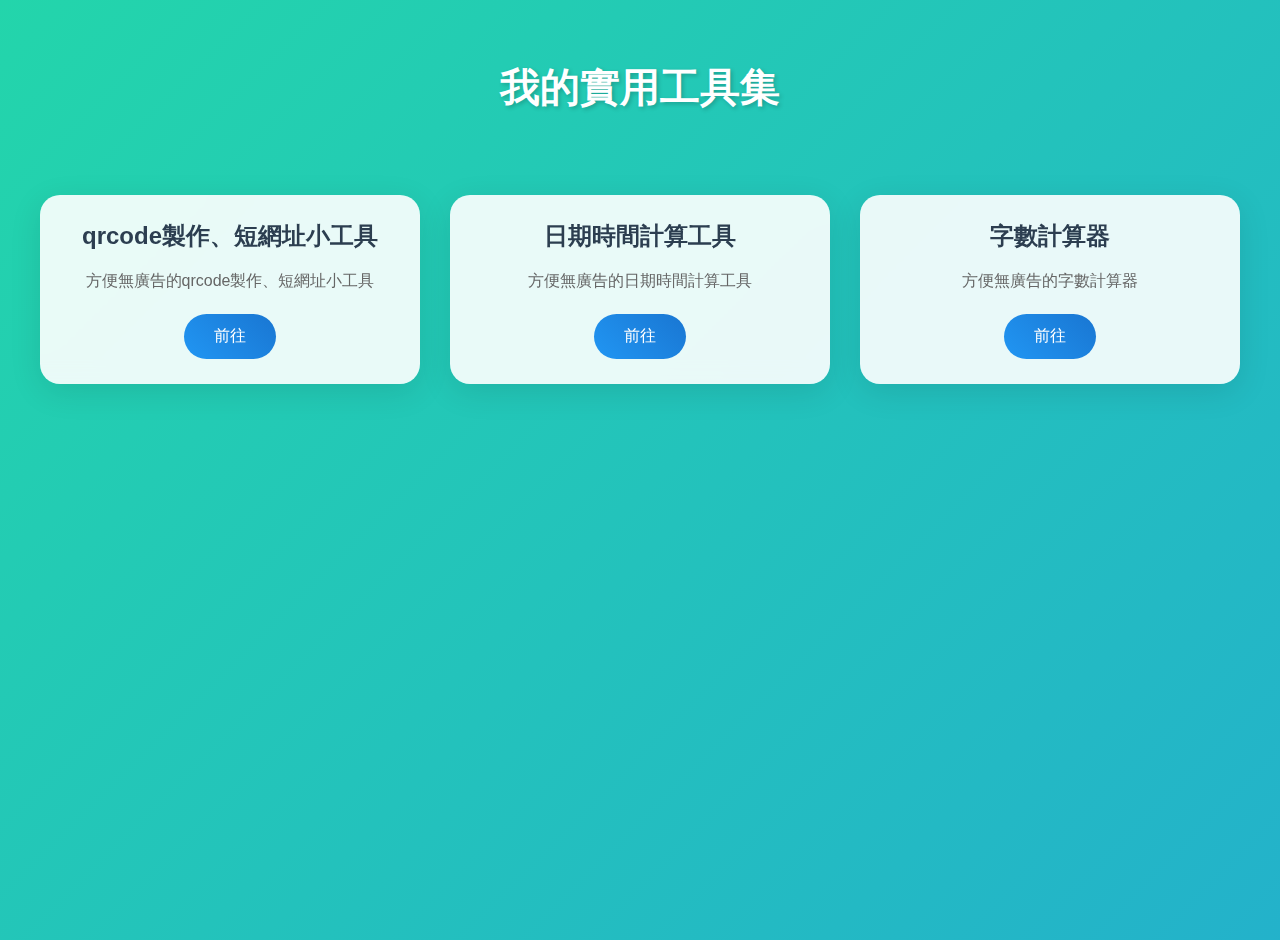
<file: index.html>
<!DOCTYPE html>
<html lang="zh-Hant">
<head>
    <meta charset="UTF-8">
    <meta name="viewport" content="width=device-width, initial-scale=1.0">
    <title>實用工具集</title>
    <style>
        body {
            font-family: 'Segoe UI', Arial, sans-serif;
            margin: 0;
            padding: 20px;
            background: linear-gradient(-45deg, #ee7752, #e73c7e, #23a6d5, #23d5ab);
            background-size: 400% 400%;
            animation: gradientBG 15s ease infinite;
            min-height: 100vh;
        }

        @keyframes gradientBG {
            0% { background-position: 0% 50%; }
            50% { background-position: 100% 50%; }
            100% { background-position: 0% 50%; }
        }

        .tools-container {
            max-width: 1200px;
            margin: 0 auto;
            display: grid;
            grid-template-columns: repeat(auto-fit, minmax(300px, 1fr));
            gap: 30px;
            padding: 40px 20px;
        }

        .tool-card {
            background: rgba(255, 255, 255, 0.9);
            backdrop-filter: blur(10px);
            border-radius: 20px;
            padding: 25px;
            box-shadow: 0 8px 32px rgba(0, 0, 0, 0.1);
            transition: all 0.3s ease;
            text-align: center;
        }

        .tool-card:hover {
            transform: translateY(-10px);
            box-shadow: 0 15px 40px rgba(0, 0, 0, 0.2);
        }

        .tool-card h3 {
            margin: 0 0 15px 0;
            color: #2c3e50;
            font-size: 1.5em;
        }

        .tool-card p {
            color: #666;
            margin-bottom: 20px;
            line-height: 1.6;
        }

        .tool-card a {
            display: inline-block;
            padding: 12px 30px;
            background: linear-gradient(45deg, #2196F3, #1976D2);
            color: white;
            text-decoration: none;
            border-radius: 25px;
            font-weight: 500;
            transition: all 0.3s ease;
        }

        .tool-card a:hover {
            background: linear-gradient(45deg, #1976D2, #2196F3);
            transform: scale(1.05);
        }

        header h1 {
            text-align: center;
            color: white;
            font-size: 2.5em;
            margin: 40px 0;
            text-shadow: 2px 2px 4px rgba(0, 0, 0, 0.2);
            animation: fadeIn 1s ease-out;
        }

        @keyframes fadeIn {
            from { opacity: 0; transform: translateY(-20px); }
            to { opacity: 1; transform: translateY(0); }
        }

        @media (max-width: 768px) {
            .tools-container {
                grid-template-columns: 1fr;
                padding: 20px;
            }

            header h1 {
                font-size: 2em;
                margin: 20px 0;
            }
        }
    </style>
</head>
<body>
    <header>
        <h1>我的實用工具集</h1>
    </header>

    <div class="tools-container">
        <div class="tool-card">
            <h3>qrcode製作、短網址小工具</h3>
            <p>方便無廣告的qrcode製作、短網址小工具</p>
            <a href="qrcode maker/index.html">前往</a>
        </div>

        <div class="tool-card">
            <h3>日期時間計算工具</h3>
            <p>方便無廣告的日期時間計算工具</p>
            <a href="day tool/index.html">前往</a>
        </div>

        <div class="tool-card">
            <h3>字數計算器</h3>
            <p>方便無廣告的字數計算器</p>
            <a href="text/index.html">前往</a>
        </div>
      
      
    </div>
</body>
</html>
</file>
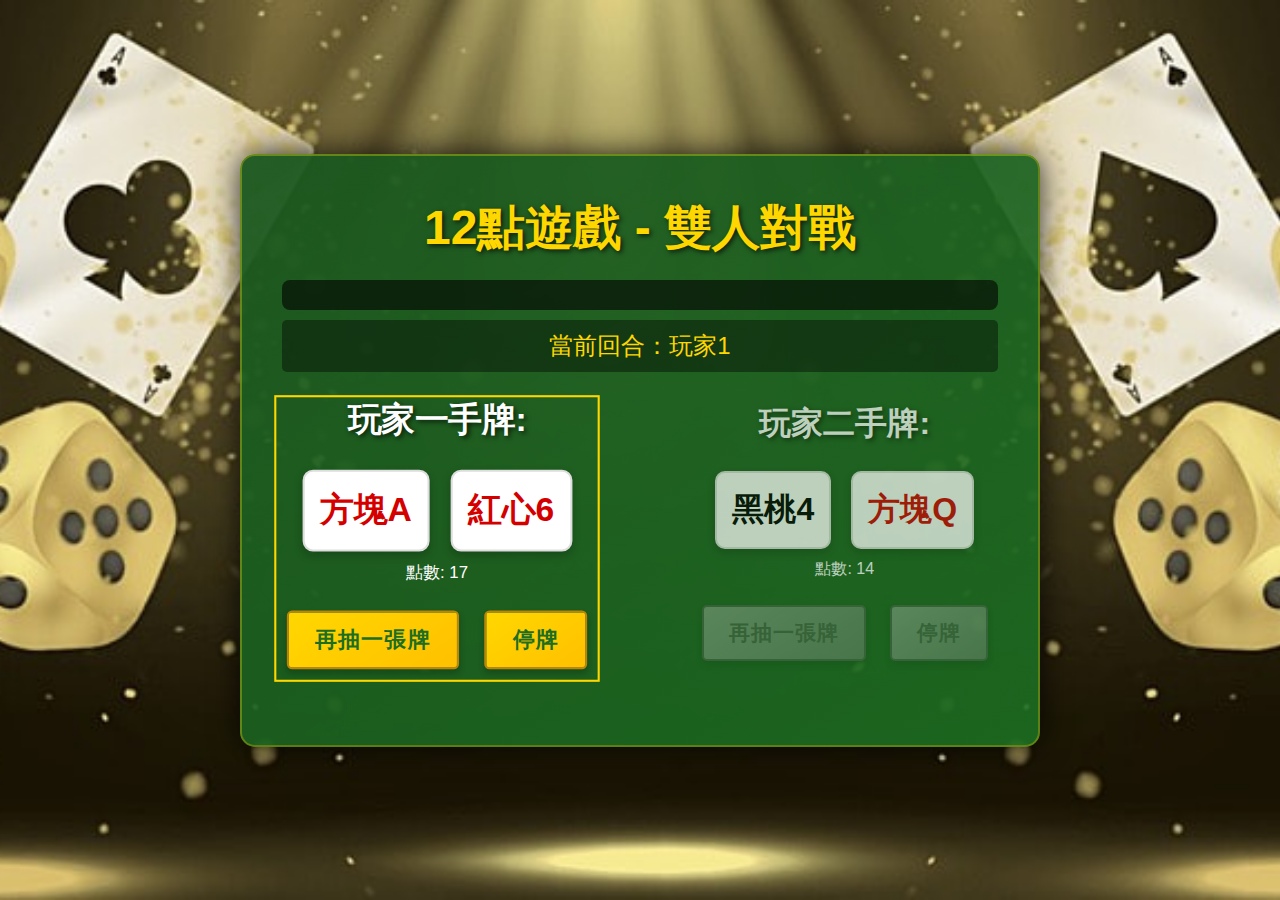
<file: 21game/index.html>
<!DOCTYPE html>
<html lang="zh-Hant">
<head>
    <meta charset="UTF-8">
    <meta name="viewport" content="width=device-width, initial-scale=1.0">
    <title>12點遊戲 - 雙人對戰</title>
    <link rel="stylesheet" href="styles.css">
</head>
<body>
    <div class="game-container">
        <h1>12點遊戲 - 雙人對戰</h1>
        <div class="game-info">
            <div id="message"></div>
            <div id="current-player"></div>
        </div>

        <div class="hands">
            <div id="player1-hand" class="player-hand active">
                <h2>玩家一手牌:</h2>
                <div id="player1-cards"></div>
                <p>點數: <span id="player1-points">0</span></p>
                <div class="player-actions">
                    <button class="hit-button" data-player="1">再抽一張牌</button>
                    <button class="stand-button" data-player="1">停牌</button>
                </div>
            </div>

            <div id="player2-hand" class="player-hand">
                <h2>玩家二手牌:</h2>
                <div id="player2-cards"></div>
                <p>點數: <span id="player2-points">0</span></p>
                <div class="player-actions">
                    <button class="hit-button" data-player="2">再抽一張牌</button>
                    <button class="stand-button" data-player="2">停牌</button>
                </div>
            </div>
        </div>

        <button id="restart-button" style="display: none;">重新開始</button>
    </div>

    <script src="script.js"></script>
</body>
</html>
</file>
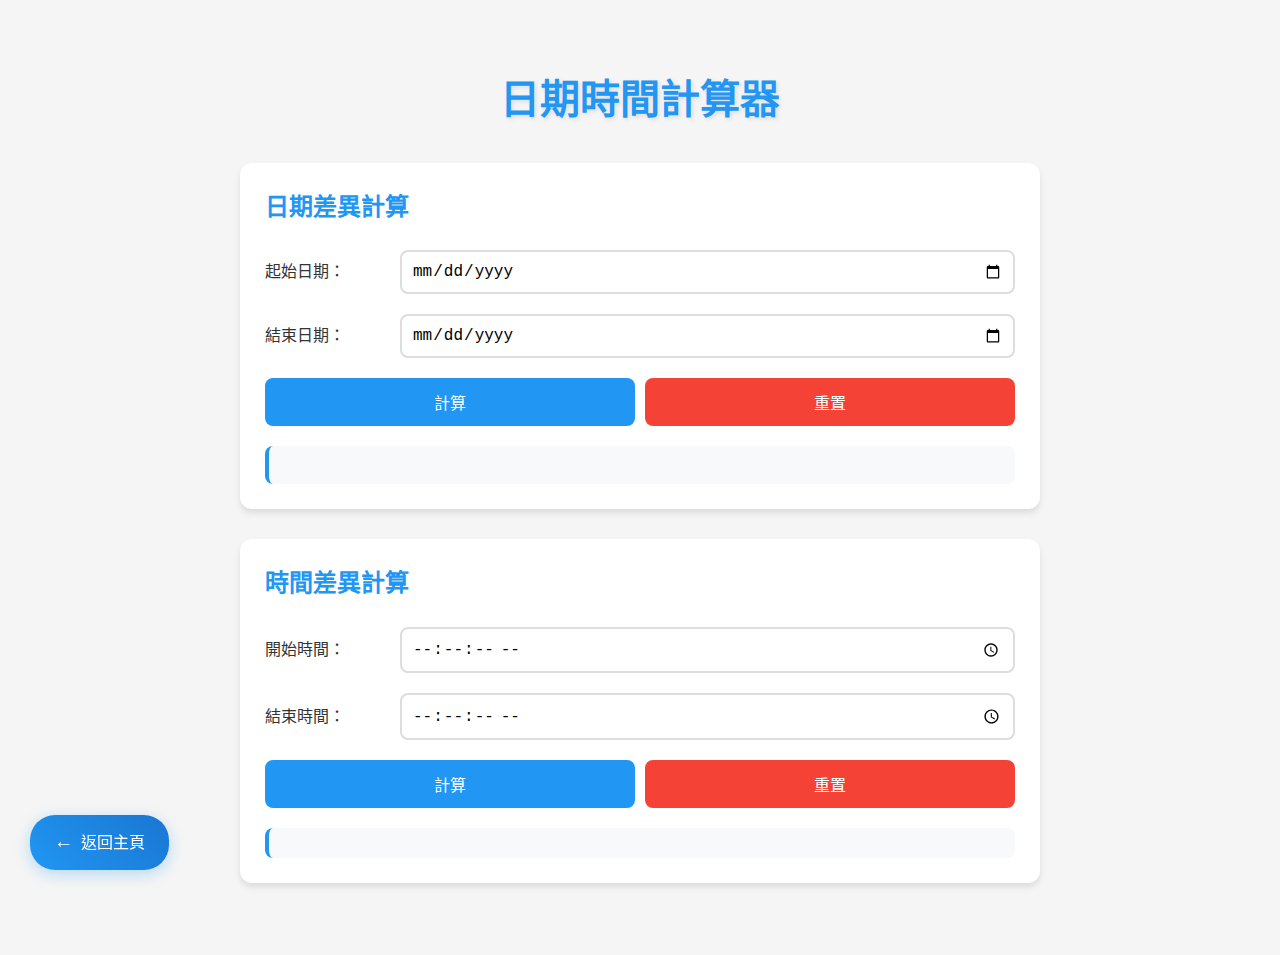
<file: day tool/index.html>
<!DOCTYPE html>
<html lang="zh-TW">
<head>
    <meta charset="UTF-8">
    <meta name="viewport" content="width=device-width, initial-scale=1.0">
    <title>日期時間計算器</title>
    <link rel="stylesheet" href="styles.css">
</head>
<body>
    <div class="container">
        <div class="back-btn-container">
            <a href="../index.html" class="back-btn">返回主頁</a>
        </div>
        <h1>日期時間計算器</h1>
        
        <div class="calculator-section">
            <h2>日期差異計算</h2>
            <div class="input-group">
                <label>起始日期：</label>
                <input type="date" id="startDate">
            </div>
            <div class="input-group">
                <label>結束日期：</label>
                <input type="date" id="endDate">
            </div>
            <div class="button-group">
                <button onclick="calculateDateDifference()">計算</button>
                <button onclick="resetDateCalculator()" class="reset-btn">重置</button>
            </div>
            <div id="dateResult" class="result-container">
                <p id="yearsResult"></p>
                <p id="monthsResult"></p>
                <p id="daysResult"></p>
                <p id="totalDaysResult"></p>
            </div>
        </div>

        <div class="calculator-section">
            <h2>時間差異計算</h2>
            <div class="time-calculator">
                <div class="input-group">
                    <label>開始時間：</label>
                    <input type="time" id="startTime" step="1">
                </div>
                <div class="input-group">
                    <label>結束時間：</label>
                    <input type="time" id="endTime" step="1">
                </div>
                <div class="button-group">
                    <button onclick="calculateTimeDifference()">計算</button>
                    <button onclick="resetTimeCalculator()" class="reset-btn">重置</button>
                </div>
                <div id="timeResult" class="result-container"></div>
            </div>
        </div>
    </div>
    <script src="script.js"></script>
</body>
</html>
</file>
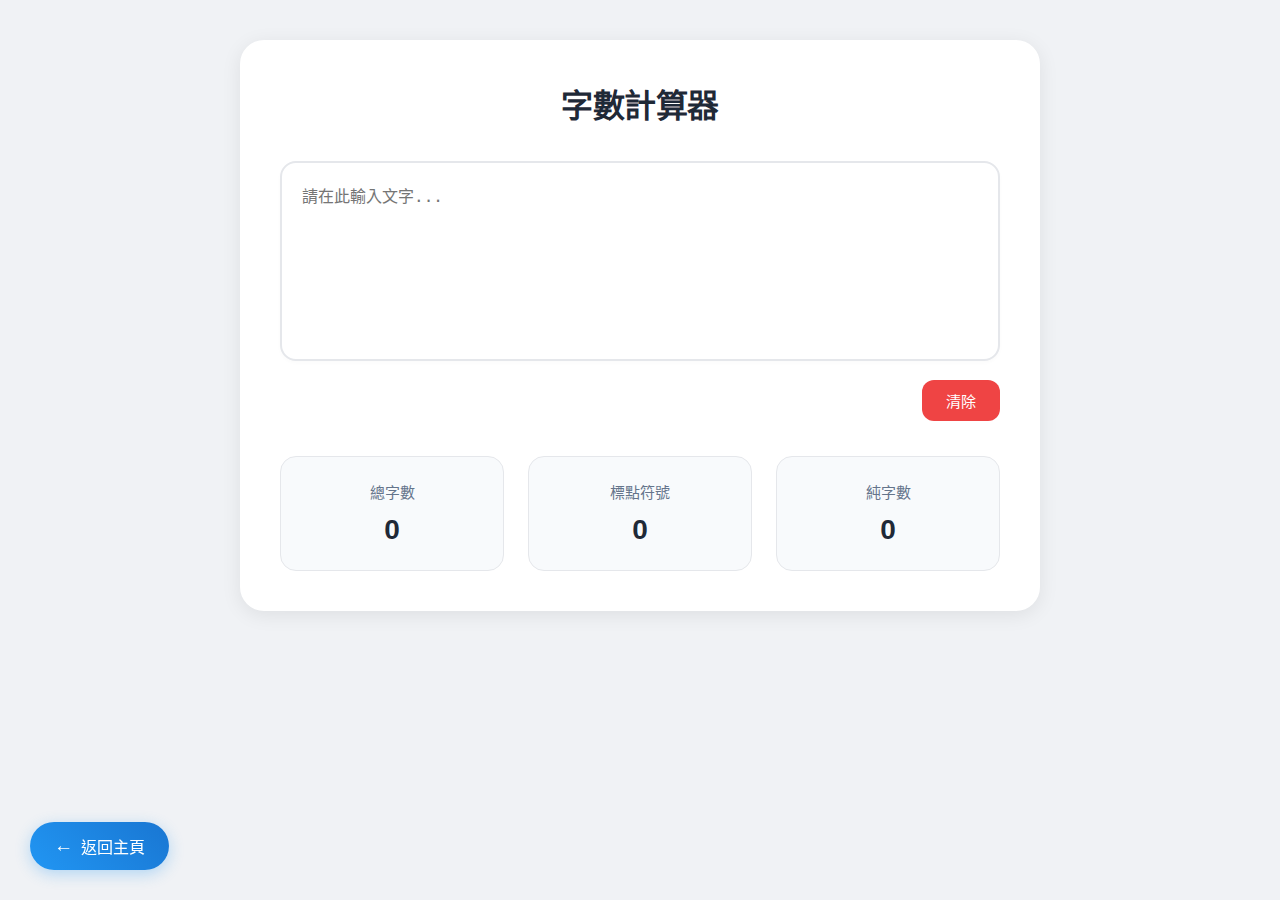
<file: text/index.html>
<!DOCTYPE html>
<html lang="zh-TW">
<head>
    <meta charset="UTF-8">
    <meta name="viewport" content="width=device-width, initial-scale=1.0">
    <title>字數計算器</title>
    <style>
        body {
            font-family: "Microsoft JhengHei", sans-serif;
            max-width: 800px;
            margin: 40px auto;
            padding: 0 20px;
            background-color: #f0f2f5;
            color: #1f2937;
        }
        
        .container {
            background-color: white;
            padding: 40px;
            border-radius: 24px;
            box-shadow: 0 4px 20px rgba(0, 0, 0, 0.08);
            transition: box-shadow 0.3s ease;
        }
        
        .container:hover {
            box-shadow: 0 6px 30px rgba(0, 0, 0, 0.12);
        }
        
        h1 {
            text-align: center;
            color: #1f2937;
            margin: 0 0 35px 0;
            font-size: 32px;
            font-weight: 600;
            letter-spacing: -0.5px;
        }
        
        .input-area {
            margin-bottom: 35px;
        }
        
        textarea {
            width: 100%;
            height: 200px;
            padding: 20px;
            border: 2px solid #e5e7eb;
            border-radius: 16px;
            font-size: 16px;
            resize: none;
            box-sizing: border-box;
            margin-bottom: 15px;
            transition: all 0.3s ease;
            box-shadow: 0 2px 4px rgba(0, 0, 0, 0.02);
        }
        
        textarea:focus {
            outline: none;
            border-color: #3b82f6;
            box-shadow: 0 0 0 4px rgba(59, 130, 246, 0.1);
        }
        
        .button-area {
            text-align: right;
        }
        
        .clear-button {
            background-color: #ef4444;
            color: white;
            border: none;
            padding: 10px 24px;
            border-radius: 12px;
            cursor: pointer;
            font-size: 15px;
            font-weight: 500;
            transition: all 0.2s ease;
        }
        
        .clear-button:hover {
            background-color: #dc2626;
            transform: translateY(-1px);
        }
        
        .results {
            display: grid;
            grid-template-columns: repeat(3, 1fr);
            gap: 24px;
        }
        
        .stat-box {
            background-color: #f8fafc;
            padding: 24px;
            border-radius: 16px;
            text-align: center;
            border: 1px solid #e5e7eb;
            transition: all 0.3s ease;
        }
        
        .stat-box:hover {
            transform: translateY(-2px);
            border-color: #3b82f6;
            box-shadow: 0 4px 12px rgba(59, 130, 246, 0.1);
        }
        
        .stat-label {
            color: #64748b;
            margin-bottom: 12px;
            font-size: 15px;
            font-weight: 500;
        }
        
        .stat-value {
            color: #1f2937;
            font-size: 28px;
            font-weight: 600;
        }

        .back-btn-container {
            position: fixed;
            bottom: 30px;
            left: 30px;
            z-index: 1000;
        }
        
        .back-btn {
            display: inline-flex;
            align-items: center;
            padding: 12px 24px;
            background: linear-gradient(45deg, #2196F3, #1976D2);
            color: white !important;
            text-decoration: none;
            border-radius: 25px;
            font-weight: 500;
            box-shadow: 0 4px 15px rgba(33, 150, 243, 0.3);
            transition: all 0.3s ease;
        }
        
        .back-btn:hover {
            background: linear-gradient(45deg, #1976D2, #2196F3);
            transform: translateY(-2px);
            box-shadow: 0 6px 20px rgba(33, 150, 243, 0.4);
        }
        
        .back-btn::before {
            content: '←';
            margin-right: 8px;
            font-size: 1.2em;
        }
        
        @media (max-width: 768px) {
            .back-btn-container {
                bottom: 20px;
                right: 20px;
            }
            
            .back-btn {
                padding: 10px 20px;
                font-size: 0.9em;
            }
        }

        @media (max-width: 640px) {
            .container {
                padding: 25px;
            }
            
            .results {
                grid-template-columns: 1fr;
                gap: 16px;
            }
            
            h1 {
                font-size: 24px;
                margin-bottom: 25px;
            }
            
            textarea {
                height: 160px;
            }
        }
    </style>
</head>
<body>
    <div class="container">
        <div class="back-btn-container">
            <a href="../index.html" class="back-btn">返回主頁</a>
        </div>
        <h1>字數計算器</h1>
        <div class="input-area">
            <textarea id="text-input" placeholder="請在此輸入文字..."></textarea>
            <div class="button-area">
                <button class="clear-button" id="clear-button">清除</button>
            </div>
        </div>
        <div class="results">
            <div class="stat-box">
                <div class="stat-label">總字數</div>
                <div class="stat-value" id="total-count">0</div>
            </div>
            <div class="stat-box">
                <div class="stat-label">標點符號</div>
                <div class="stat-value" id="punctuation-count">0</div>
            </div>
            <div class="stat-box">
                <div class="stat-label">純字數</div>
                <div class="stat-value" id="char-count">0</div>
            </div>
        </div>
    </div>
    <script src="script.js"></script>
</body>
</html>
</file>
<file: 21game/styles.css>
/* 基础样式 */
* {
    margin: 0;
    padding: 0;
    box-sizing: border-box;
}

body {
    font-family: 'Arial', sans-serif;
    background-image: url('bg.jpg');  /* 插入背景图片 */
    background-size: cover;   /* 背景图片覆盖整个页面 */
    background-position: center; /* 背景居中 */
    background-attachment: fixed; /* 固定背景 */
    color: #fff;
    display: flex;
    justify-content: center;
    align-items: center;
    height: 100vh;
    overflow: hidden;
    text-align: center;
}

h1 {
    font-size: 3rem;
    margin-bottom: 20px;
    color: #FFD700;
    text-shadow: 2px 2px 5px rgba(0, 0, 0, 0.7);
}

.game-container {
    background: linear-gradient(145deg, rgba(26, 86, 30, 0.95), rgba(28, 110, 34, 0.9));
    border: 2px solid rgba(255, 215, 0, 0.3);
    border-radius: 15px;
    padding: 40px;
    box-shadow: 0 0 30px rgba(0, 0, 0, 0.8);
    width: 80%;
    max-width: 800px;
    text-align: center;
    position: relative;
}

.hands {
    display: flex;
    justify-content: space-between;
    margin: 30px 0;
}

#player-hand, #dealer-hand {
    width: 45%;
    background: linear-gradient(145deg, rgba(0, 0, 0, 0.7), rgba(0, 0, 0, 0.5));
    margin: 20px;
    transition: all 0.3s ease;
}

#player-hand:hover, #dealer-hand:hover {
    transform: scale(1.02);
}

#player-cards, #dealer-cards {
    font-size: 1.5rem;
    margin-top: 10px;
    line-height: 1.8;
}

#player-points, #dealer-points {
    font-size: 1.25rem;
    margin-top: 10px;
}

.card {
    font-size: 2rem;
    font-weight: bold;
    color: #000;
    background-color: #fff;
    border-radius: 10px;
    padding: 15px;
    margin: 10px;
    display: inline-block;
    min-width: 100px;
    box-shadow: 0 4px 8px rgba(0, 0, 0, 0.2);
    transition: all 0.3s ease;
    position: relative;
    border: 2px solid #ddd;
}

.card.red {
    color: #D40000;
}

.card.black {
    color: #000;
}

.card:hover {
    transform: translateY(-10px);
    box-shadow: 0 8px 16px rgba(0, 0, 0, 0.3);
}

/* 按钮区 */
.player-actions button {
    background: linear-gradient(145deg, #FFD700, #FFC000);
    border: 2px solid #B8860B;
    padding: 12px 25px;
    font-size: 1.3rem;
    text-transform: uppercase;
    letter-spacing: 1px;
    box-shadow: 0 4px 6px rgba(0, 0, 0, 0.2);
    color: #1C6E22;
    cursor: pointer;
    border-radius: 5px;
    margin: 10px;
    transition: all 0.3s ease;
}

.player-actions button:disabled {
    background: linear-gradient(145deg, #cccccc, #999999);
    border-color: #666666;
    color: #666666;
    cursor: not-allowed;
    opacity: 0.7;
}

.player-actions button:hover:not(:disabled) {
    background: linear-gradient(145deg, #FFC000, #FFD700);
    transform: translateY(-2px);
    box-shadow: 0 6px 8px rgba(0, 0, 0, 0.3);
}

#restart-button {
    background: linear-gradient(145deg, #ff4d4d, #ff0000);
    border: 2px solid #cc0000;
    padding: 15px 30px;
    font-size: 1.5rem;
    color: #ffffff;
    cursor: pointer;
    border-radius: 50px;
    margin: 20px auto;
    transition: all 0.3s ease;
    text-transform: uppercase;
    letter-spacing: 2px;
    box-shadow: 0 4px 15px rgba(255, 0, 0, 0.3);
    position: relative;
    overflow: hidden;
    display: none;  /* 初始隱藏 */
}

#restart-button:hover {
    transform: translateY(-3px) scale(1.05);
    box-shadow: 0 6px 20px rgba(255, 0, 0, 0.4);
    background: linear-gradient(145deg, #ff0000, #ff4d4d);
}

#restart-button:active {
    transform: translateY(1px);
    box-shadow: 0 2px 10px rgba(255, 0, 0, 0.3);
}

/* 添加閃光效果 */
#restart-button::before {
    content: '';
    position: absolute;
    top: -50%;
    left: -50%;
    width: 200%;
    height: 200%;
    background: rgba(255, 255, 255, 0.1);
    transform: rotate(45deg);
    animation: shine 3s infinite;
}

@keyframes shine {
    0% {
        transform: translateX(-100%) rotate(45deg);
    }
    100% {
        transform: translateX(100%) rotate(45deg);
    }
}

#message {
    font-size: 1.5rem;
    color: #FFD700;
    margin: 10px 0;
    padding: 15px;
    background-color: rgba(0, 0, 0, 0.6);
    border-radius: 8px;
    animation: fadeIn 0.5s ease;
}

@keyframes fadeIn {
    from { opacity: 0; transform: translateY(-20px); }
    to { opacity: 1; transform: translateY(0); }
}

h2 {
    font-size: 2rem;
    margin-bottom: 15px;
    text-shadow: 2px 2px 5px rgba(0, 0, 0, 0.7);
}

button {
    font-weight: bold;
}

.player-hand {
    opacity: 0.7;
    transition: all 0.3s ease;
}

.player-hand.active {
    opacity: 1;
    transform: scale(1.05);
    border: 2px solid #FFD700;
}

#current-player {
    font-size: 1.5rem;
    color: #FFD700;
    margin: 10px 0;
    padding: 10px;
    background-color: rgba(0, 0, 0, 0.4);
    border-radius: 5px;
}

.player-actions {
    margin-top: 15px;
}

.player-hand button:disabled {
    opacity: 0.5;
    cursor: not-allowed;
}

/* 響應式設計 */
@media screen and (max-width: 768px) {
  .game-container {
    width: 95%;
    padding: 20px;
    margin: 10px;
  }

  .hands {
    flex-direction: column;
    align-items: center;
  }

  #player1-hand, #player2-hand {
    width: 100%;
    margin: 10px 0;
  }

  .player-actions button {
    padding: 8px 15px;
    font-size: 1rem;
    margin: 5px;
  }

  h1 {
    font-size: 2rem;
  }

  h2 {
    font-size: 1.5rem;
  }

  .card {
    font-size: 1.5rem;
    padding: 10px;
    min-width: 70px;
    margin: 5px;
  }
}

@media screen and (max-width: 480px) {
  .game-container {
    padding: 15px;
  }

  .player-actions button {
    padding: 6px 12px;
    font-size: 0.9rem;
  }

  #restart-button {
    padding: 10px 20px;
    font-size: 1.2rem;
  }

  .card {
    font-size: 1.2rem;
    padding: 8px;
    min-width: 60px;
  }

  #message {
    font-size: 1.2rem;
    padding: 10px;
  }
}
</file>
<file: day tool/styles.css>
:root {
    --primary-color: #2196F3;
    --hover-color: #1976D2;
    --background-color: #f5f5f5;
    --card-background: #ffffff;
    --text-color: #333333;
    --border-radius: 12px;
    --shadow: 0 4px 6px rgba(0, 0, 0, 0.1);
}

body {
    font-family: 'Segoe UI', Arial, sans-serif;
    line-height: 1.6;
    margin: 0;
    padding: 20px;
    background-color: var(--background-color);
    color: var(--text-color);
}

.container {
    max-width: 800px;
    margin: 0 auto;
    padding: 20px;
}

h1 {
    text-align: center;
    color: var(--primary-color);
    font-size: 2.5rem;
    margin-bottom: 2rem;
    text-shadow: 2px 2px 4px rgba(0, 0, 0, 0.1);
}

.calculator-section {
    background-color: var(--card-background);
    border-radius: var(--border-radius);
    padding: 25px;
    margin-bottom: 30px;
    box-shadow: var(--shadow);
    transition: transform 0.3s ease;
}

.calculator-section:hover {
    transform: translateY(-5px);
}

h2 {
    color: var(--primary-color);
    margin-top: 0;
    margin-bottom: 1.5rem;
    font-size: 1.5rem;
}

.input-group {
    margin-bottom: 20px;
    display: flex;
    flex-wrap: wrap;
    align-items: center;
}

label {
    min-width: 120px;
    margin-right: 15px;
    font-weight: 500;
}

input[type="date"],
input[type="time"] {
    flex: 1;
    min-width: 200px;
    padding: 10px;
    border: 2px solid #ddd;
    border-radius: 8px;
    font-size: 1rem;
    transition: border-color 0.3s ease;
}

input[type="date"]:focus,
input[type="time"]:focus {
    border-color: var(--primary-color);
    outline: none;
}

button {
    background-color: var(--primary-color);
    color: white;
    padding: 12px 24px;
    border: none;
    border-radius: 8px;
    cursor: pointer;
    font-size: 1rem;
    font-weight: 500;
    transition: background-color 0.3s ease;
}

button:hover {
    background-color: var(--hover-color);
}

.result-container {
    margin-top: 20px;
    padding: 15px;
    background-color: #f8f9fa;
    border-radius: 8px;
    border-left: 4px solid var(--primary-color);
}

.result-container p {
    margin: 8px 0;
    font-size: 1.1rem;
    color: var(--text-color);
}

.button-group {
    display: flex;
    gap: 10px;
    margin-top: 10px;
}

.button-group button {
    flex: 1;
    margin-top: 0;
}

.reset-btn {
    background-color: #f44336;
}

.reset-btn:hover {
    background-color: #d32f2f;
}

/* 響應式設計 */
@media (max-width: 600px) {
    .container {
        padding: 10px;
    }

    .calculator-section {
        padding: 15px;
    }

    .input-group {
        flex-direction: column;
        align-items: stretch;
    }

    label {
        margin-bottom: 8px;
    }

    input[type="date"],
    input[type="time"] {
        width: 100%;
        min-width: unset;
    }

    h1 {
        font-size: 2rem;
    }

    h2 {
        font-size: 1.3rem;
    }
}

.back-btn-container {
    position: fixed;
    bottom: 30px;
    left: 30px;
    z-index: 1000;
}

.back-btn {
    display: inline-flex;
    align-items: center;
    padding: 12px 24px;
    background: linear-gradient(45deg, #2196F3, #1976D2);
    color: white;
    text-decoration: none;
    border-radius: 25px;
    font-weight: 500;
    box-shadow: 0 4px 15px rgba(33, 150, 243, 0.3);
    transition: all 0.3s ease;
}

.back-btn:hover {
    background: linear-gradient(45deg, #1976D2, #2196F3);
    transform: translateY(-2px);
    box-shadow: 0 6px 20px rgba(33, 150, 243, 0.4);
}

.back-btn::before {
    content: '←';
    margin-right: 8px;
    font-size: 1.2em;
}

@media (max-width: 768px) {
    .back-btn-container {
        bottom: 20px;
        left: 20px;
    }
    
    .back-btn {
        padding: 10px 20px;
        font-size: 0.9em;
    }
}
</file>
